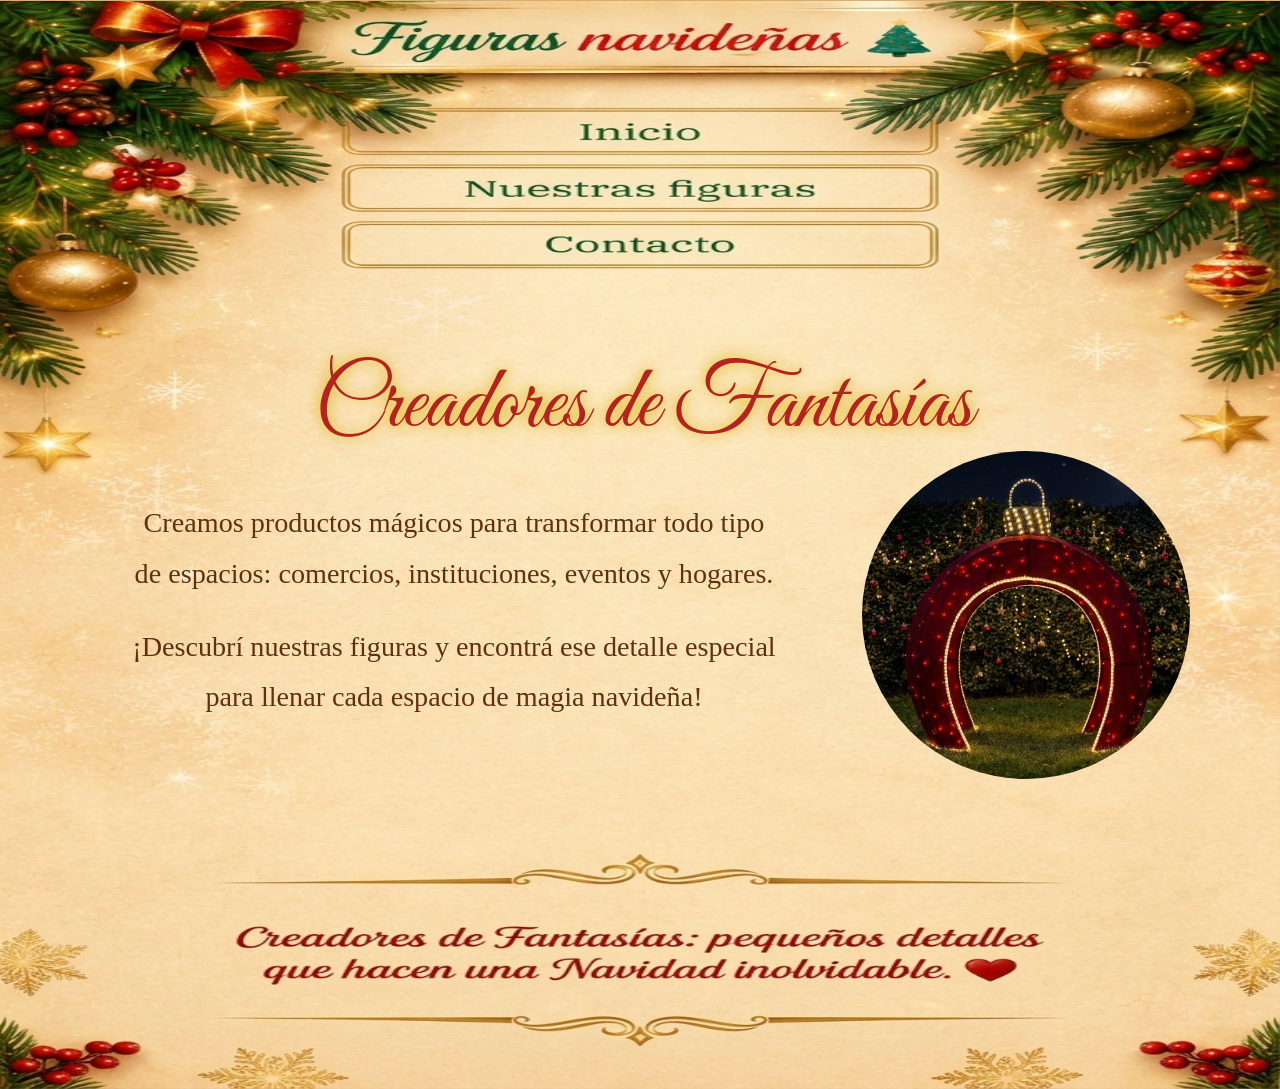
<file: index.html>
<!DOCTYPE html>
<html lang="es">
<head>
    <meta charset="UTF-8">
    <meta name="viewport" content="width=device-width, initial-scale=1.0">
        <title>Creadores de Fantasías — Decoración Navideña Artesanal</title>
    <meta name="description" content="Creadores de Fantasías: Figuras navideñas artesanales para transformar comercios, eventos y hogares con magia. ¡Descubrí nuestras piezas únicas!">
    <meta name="keywords" content="decoración navideña, figuras navideñas, adornos artesanales, navidad argentina, creadores de fantasías">

    <!-- Vista previa para WhatsApp, Facebook e Instagram -->
    <meta property="og:title" content="Creadores de Fantasías — Decoración Navideña Artesanal">
    <meta property="og:description" content="Figuras navideñas artesanales para transformar comercios, eventos y hogares con magia.">
    <meta property="og:image" content="https://rebecagimenez.github.io/creadores-de-fantasias/img/fondo-navidad1.png">
    <meta property="og:url" content="https://rebecagimenez.github.io/creadores-de-fantasias/">

    <link rel="stylesheet" href="estilos.css">
</head>

<body class="pagina-inicio pagina-fondo-navidad">

    <main class="marco-pagina">
        
        <picture class="fondo-responsive">
            <source media="(max-width: 700px)" srcset="img/fondoceluinicio.jpg">
            <img src="img/fondo-navidad1.png" alt="" class="fondo-navidad1">
        </picture>

        <nav class="zona-menu-superior" aria-label="Menú principal">
            <a href="index.html" aria-label="Inicio" title="Inicio"></a>
            <a href="productos.html" aria-label="Nuestras figuras" title="Nuestras figuras"></a>
            <a href="contactos.html" aria-label="Contacto" title="Contacto"></a>
        </nav>

        <section class="presentacion">
            <div class="presentacion-texto">

                <h1>Creadores de Fantasías</h1>

                <p>
                    Creamos productos mágicos para transformar
                    todo tipo de espacios: comercios, instituciones,
                    eventos y hogares.
                </p>

                <p>
                    ¡Descubrí nuestras figuras y encontrá
                    ese detalle especial para llenar cada espacio
                    de magia navideña!
                </p>
            </div>

            <div class="presentacion-imagen">
                <img src="img/portada.jpg"
                     alt="Figuras navideñas de Creadores de Fantasías">
            </div>
        </section>
    </main>

    <script src="nieve.js"></script>

</body>
</html>
</file>
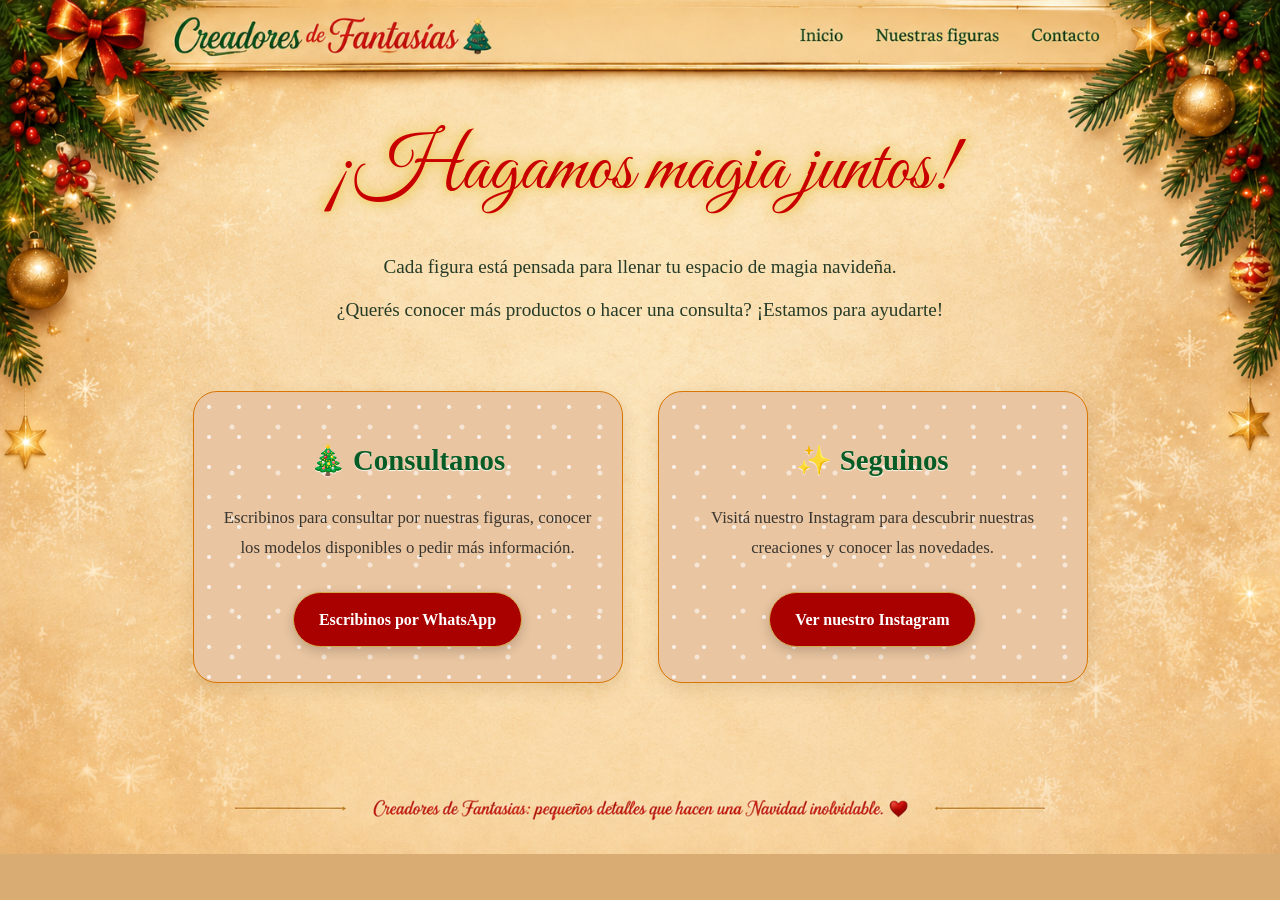
<file: contactos.html>
<!DOCTYPE html>
<html lang="es">
<head>
    <meta charset="UTF-8">
    <meta name="viewport" content="width=device-width, initial-scale=1.0">
    <title>Contacto | Creadores de Fantasías</title>
    <link rel="stylesheet" href="estilos.css">
</head>

<body class="pagina-contacto">

    <header>
        <nav class="menu">
            <a href="index.html" class="logo">
                <span class="logo-verde">Creadores</span>
                <span class="logo-rojo">de Fantasías</span>
                <span class="adorno">🎄</span>
            </a>

            <div class="enlaces">
                <a href="index.html">Inicio</a>
                <a href="productos.html">Nuestras figuras</a>
                <a href="contactos.html">Contacto</a>
            </div>
        </nav>
    </header>

    <main class="marco-sobres contacto">

       <picture class="fondo-responsive">
            <source media="(max-width: 700px)" srcset="img/fondocelu.jpg">
            <img src="img/fondo-navidad.png" alt="" class="fondo-navidad">
        </picture>

        <div class="zona-menu-superior">
            <a href="index.html" aria-label="Inicio"></a>
            <a href="productos.html" aria-label="Nuestras figuras"></a>
            <a href="contactos.html" aria-label="Contacto"></a>
        </div>


        <section class="encabezado-contacto">
            <h1>¡Hagamos magia juntos!</h1>

            <p>
                Cada figura está pensada para llenar tu espacio
                de magia navideña.
            </p>

            <p>
                ¿Querés conocer más productos o hacer una consulta?
                ¡Estamos para ayudarte!
            </p>
        </section>

        <section class="opciones-contacto">

            <article class="tarjeta-contacto">
                <h2>🎄 Consultanos</h2>

                <p>
                    Escribinos para consultar por nuestras figuras,
                    conocer los modelos disponibles o pedir más información.
                </p>

                <a href="https://wa.me/5491134595539"
                   target="_blank"
                   rel="noopener noreferrer"
                   class="boton-contacto">
                    Escribinos por WhatsApp
                </a>
            </article>

            <article class="tarjeta-contacto">
                <h2>✨ Seguinos</h2>

                <p>
                    Visitá nuestro Instagram para descubrir nuestras
                    creaciones y conocer las novedades.
                </p>

                <a href="https://www.instagram.com/creadoresdefantasias_/"
                   target="_blank"
                   rel="noopener noreferrer"
                   class="boton-contacto">
                    Ver nuestro Instagram
                </a>
            </article>

        </section>

        <p class="mensaje-final">
            Creadores de Fantasías: pequeños detalles que hacen
            una Navidad inolvidable.
        </p>

    </main>

    <script src="nieve.js"></script>

</body>
</html>
</file>
<file: estilos.css>
/* =================================
   CREADORES DE FANTASÍAS
   Estilos generales
================================= */

@import url('https://fonts.googleapis.com/css2?family=Great+Vibes&display=swap');

/* Colores de nuestro emprendimiento */
:root {
    --verde: #024902;
    --rojo: #8d0101;
    --dorado: #f8bb1f;
    --blanco: #ffffff;
    --crema: #d8ac73;
    --texto: #060470;
    --celeste: #0fc4ca;
}

/* Configuración general */
* {
    margin: 0;
    padding: 0;
    box-sizing: border-box;
}

body {
    font-family: Georgia, "Times New Roman", serif;
    background-color: var(--crema);
    color: var(--texto);
    line-height: 1.6;
    overflow-y: auto;
}


/* MENÚ SUPERIOR */
header {
    background-color: #ebcaa0;
    border-bottom: 2px solid var(--dorado);
    position: sticky;
    top: 0;
    z-index: 100;
    backdrop-filter: blur(5px);
}

.menu {
    max-width: 1200px;
    margin: auto;
    padding: 18px 5%;
    display: flex;
    justify-content: space-between;
    align-items: center;
    gap: 20px;
}

.logo {
    text-decoration: none;
    font-family: 'Great Vibes', cursive;
    font-size: 2.5rem;
    font-weight: 400;
    letter-spacing: 0;
}

.logo-verde {
    color: var(--verde);
}

.logo-rojo {
    color: var(--rojo);
}

.adorno {
    color: var(--celeste);
    margin-left: 5px;
}

/* ENLACES DEL MENÚ */
.enlaces {
    display: flex;
    align-items: center;
    gap: 25px;
}

.enlaces a {
    color: var(--verde);
    text-decoration: none;
    font-size: 1rem;
    transition: color 0.3s ease;
}

.enlaces a:hover {
    color: var(--rojo);
}

.enlaces a:hover {
    text-decoration: underline;
    text-decoration-color: var(--dorado);
    text-underline-offset: 6px;
}

/* PRESENTACIÓN */
.presentacion {
    max-width: 1200px;
    min-height: 75vh;
    margin: auto;
    padding: 70px 5%;
    display: flex;
    flex-direction: row;
    align-items: center;
    justify-content: space-between;
    gap: 60px;
}

.presentacion-texto {
    flex: 1;
}


.presentacion h1 {
    color: var(--rojo);
   font-size: clamp(5.5rem, 10vw, 8.5rem);
    line-height: 1.2;
    margin-bottom: 25px;

    text-shadow:
        0 0 5px #f37272,
        0 0 12px #e22727,
        0 0 25px #9e0505;

    animation: brilloTitulo 3s ease-in-out infinite;
    font-family: 'Great Vibes', cursive;
    font-weight: 400;
    letter-spacing: 0;

    transform: translateY(35px);
    margin-top: 20px;
    position: relative;
    left: 40px;
}

@keyframes brilloTitulo {
    0%, 100% {
        transform: scale(1);
        text-shadow:
            0 0 5px #ece030,
            0 0 12px #d3c507;
    }
    50% {
        transform: scale(1.04);
        text-shadow:
            0 0 8px #19bd26,
            0 0 20px #1b9403,
            0 0 35px #085302;
    }
}

.presentacion-texto > p:not(.subtitulo) {
    font-size: 1.4rem;
    line-height: 1.8;
    margin-bottom: 30px;
    transform: translateY(60px);
}

/* BOTÓN */
.boton {
    display: inline-block;
    background-color: #fac534;
    color: #350435;
    padding: 14px 26px;
    border: 1px solid #8f6502;
    border-radius: 5px;
    text-decoration: none;
    font-weight: bold;
    box-shadow: 0 0 12px #f0c65280;
    transition: transform 0.3s ease, box-shadow 0.3s ease;
}

.boton:hover {
    background-color: #f3d77e;
    transform: translateY(-3px);
    box-shadow: 0 0 20px #e5bd50;
}

/* FOTO DE PORTADA */
.presentacion-imagen {
    flex: 1;
    min-width: 0;
}

.presentacion-imagen img {
    width: 100%;
    aspect-ratio: 1 / 1;
    object-fit: cover;
    border-radius: 50%;
    transition: transform 2.0s ease-in-out;
}

.presentacion-imagen img:hover {
    transform: scale(1.04);
}

/* PIE DE PÁGINA */
footer {
    text-align: center;
    padding: 25px 15px;
    border-top: 1px solid var(--dorado);
    background-color: var(--crema);
}


/* ❄️ Nevada natural */
.capa-nieve {
    position: fixed;
    inset: 0;
    width: 100%;
    height: 100%;
    overflow: hidden;
    pointer-events: none;
    z-index: 10;
}

.copo-nieve {
    position: absolute;
    top: -10vh;
    color: #fff;
    line-height: 1;
    user-select: none;
    will-change: transform;
    animation: caerCopo linear infinite;
}

@keyframes caerCopo {
    from {
        transform: translate3d(0, -10vh, 0) rotate(0deg);
    }
    to {
        transform: translate3d(var(--deriva), 115vh, 0) rotate(360deg);
    }
}


/* =================================
   CATÁLOGO DE PRODUCTOS
================================= */

.catalogo {
    width: min(1100px, 92%);
    margin: 0 auto;
    padding: 40px 0 70px;
}



.encabezado-catalogo {
    text-align: center;
    margin-bottom: 55px;
    padding: 25px 10px;
    background: transparent;
    border: none;
    border-radius: 0;
    box-shadow: none;
    animation: none;
}


@keyframes fondoNavideno {
    0% {
        background-position: 0% 50%;
    }
    50% {
        background-position: 100% 50%;
    }
    100% {
        background-position: 0% 50%;
    }
}




.encabezado-catalogo h1 {
    color: var(--rojo);
    font-size: clamp(3rem, 6vw, 5rem);
    line-height: 1.2;
    margin-bottom: 25px;

    text-shadow:
        0 0 5px #ece030,
        0 0 12px #d3c507;

    animation: brilloCatalogo 3s ease-in-out infinite;
    font-family: 'Great Vibes', cursive;
    font-weight: 400;
}

@keyframes brilloCatalogo {
    0%, 100% {
        text-shadow:
            0 0 5px #ece030,
            0 0 12px #d3c507;
    }

    50% {
        text-shadow:
            0 0 8px #19bd26,
            0 0 20px #1b9403,
            0 0 35px #085302;
    }
}
.encabezado-catalogo p {
    max-width: 800px;
    margin: 0 auto;
    font-size: 1.4rem;
    line-height: 1.8;
    color: var(--texto);
}


/* Lista de figuras */

.lista-productos {
    display: flex;
    flex-direction: column;
    gap: 55px;
}

.producto-imagen {
    flex: 1;
    min-width: 0;
    overflow: hidden;
    border-radius: 25px;
    background: transparent;
}

.producto {
    display: flex;
    align-items: center;
    gap: 45px;
    padding: 30px;
    border: 1px solid #d87504;
    border-radius: 24px;

    background-color: #e9c5a1;
    background-image:
        radial-gradient(circle, rgba(255,255,255,0.85) 1.5px, transparent 2.5px),
        radial-gradient(circle, rgba(255,255,255,0.65) 2px, transparent 3px),
        radial-gradient(circle, rgba(255,255,255,0.8) 1px, transparent 2px);

    background-size: 43px 43px, 67px 67px, 31px 31px;
    background-position: 0 0, 20px 15px, 10px 25px;

    box-shadow: 0 5px 18px rgba(75, 48, 12, 0.10);
    position: relative;
    overflow: hidden;
}

.producto:nth-child(even) {
    flex-direction: row-reverse;
}


.producto-imagen {
    flex: 1;
    min-width: 0;
    overflow: hidden;
    border-radius: 25px;
    background: transparent;
}

.producto-imagen img {
    display: block;
    width: 100%;
    height: 350px;
    object-fit: contain;
    object-position: center;
    border-radius: 25px;
    box-shadow: 0 0 12px rgba(184, 134, 11, 0.20);
    transition: transform 0.5s ease, box-shadow 0.5s ease;
}

.producto-imagen img:hover {
    transform: scale(1.03);
    box-shadow: 0 0 20px rgba(184, 134, 11, 0.45);
}




/* Texto de cada producto */

.producto-info {
    flex: 1;
    min-width: 0;
}

.producto-info h2 {
    font-family: Georgia, serif;
    color: #024902;
    font-size: clamp(1.5rem, 3vw, 2.2rem);
    margin-bottom: 18px;
}

.producto-info p {
    color: #39352f;
    font-size: 1.05rem;
    line-height: 1.9;
}

/* Adaptación para celulares */

@media (max-width: 650px) {
    .producto,
    .producto:nth-child(even) {
        flex-direction: column;
        gap: 22px;
        padding: 16px;
    }

    .producto-imagen,
    .producto-info {
        width: 100%;
        flex: auto;
    }

    .lista-productos {
        gap: 30px;
    }
}


/* Fotos del catálogo: bordes redondeados y brillo rojo */
.lista-productos .producto .producto-imagen {
    border-radius: 25px;
    overflow: hidden;
    background: transparent;
    clip-path: inset(0 round 25px);
}

.lista-productos .producto .producto-imagen img {
    display: block;
    width: 100%;
    border-radius: 25px !important;
    box-shadow: 0 0 15px 3px rgba(204, 1, 1, 0.45);
    transition: transform 0.5s ease, box-shadow 0.5s ease;
}

.lista-productos .producto .producto-imagen img:hover {
    transform: scale(1.03);
    box-shadow: 0 0 28px 8px rgba(204, 1, 1, 0.75);
}


/* Se desactiva el adorno superior antiguo */
body.pagina-fondo-navidad::before {
    content: none;
}

/* Contenedor principal de la página de productos con las carpetas */
.pagina-productos {
    background-color: transparent !important;
}

.catalogo {
    max-width: 1100px;
    margin: 0 auto;
    padding: 40px 20px 70px;
}

.encabezado-catalogo {
    text-align: center;
    margin-bottom: 45px;
}

.encabezado-catalogo h1 {
    font-family: 'Great Vibes', cursive;
    font-size: clamp(3rem, 6vw, 5rem);
    color: #8d0101;
    margin-bottom: 15px;
    text-shadow: 0 0 8px rgba(248, 187, 31, 0.6);
}

.encabezado-catalogo p {
    font-size: 1.2rem;
    color: #39352f;
}

/* El pie también deja ver la textura */
footer {
    background-color: transparent;
}


/* El contenido queda por encima de los destellos */
header,
main,
footer {
    position: relative;
    z-index: 2;
}


/* BOTONES TRANSPARENTES DEL MENÚ */
.pagina-productos-sobres .zona-menu-superior {
    position: absolute;
    top: 2%;
    left: 0;
    width: 100%;
    height: 7%;
    z-index: 20;
    pointer-events: none;
}

.pagina-productos-sobres .zona-menu-superior a {
    position: absolute;
    top: 0;
    height: 100%;
    display: block;
    pointer-events: auto;
}


/* Cuatro áreas clicables sobre las carpetas */
.pagina-productos-exacta .grilla-carpetas-invisibles {
    position: absolute;
    top: 27%;
    left: 7%;
    width: 86%;
    height: 65%;
    display: grid;
    grid-template-columns: repeat(2, minmax(0, 1fr));
    grid-template-rows: repeat(2, minmax(0, 1fr));
    gap: 5%;
    z-index: 5;
}

.pagina-productos-exacta .grilla-carpetas-invisibles a {
    display: block;
    min-width: 0;
    min-height: 0;
    border-radius: 14px;
    cursor: pointer;
    transition: background-color 0.2s ease,
                box-shadow 0.2s ease;
}

/* Ayuda a ver dónde está el área clicable */
.pagina-productos-exacta .grilla-carpetas-invisibles a:hover {
    background-color: rgba(255, 255, 255, 0.12);
    box-shadow: inset 0 0 0 2px rgba(248, 187, 31, 0.8);
}

/* Adaptación a pantallas chicas */
@media (max-width: 600px) {
    body.pagina-productos-exacta {
        padding: 8px;
    }

    .pagina-productos-exacta .marco-pagina {
        max-width: 100%;
    }
}


/* =====================================
   INICIO - CREADORES DE FANTASÍAS
===================================== */

body.pagina-fondo-navidad {
    margin: 0;
    padding: 0;
    min-height: 100vh;
    overflow-x: hidden;
}

.pagina-fondo-navidad .marco-pagina {
    position: relative;
    isolation: isolate;
    width: 100%;
    min-height: 100vh;
    margin: 0;
    padding: 0;
}

.pagina-fondo-navidad .fondo-navidad1 {
    position: absolute;
    top: 0;
    left: 0;
    z-index: -1;
    display: block;
    width: 100%;
    height: calc(120% + 100px);
    object-fit: fill;
    object-position: left top;
    pointer-events: none;
}

/* Menú transparente sobre la imagen */
.pagina-fondo-navidad .zona-menu-superior {
    position: absolute;
    top: 2%;
    left: 0;
    width: 100%;
    height: 7%;
    z-index: 10;
}

.pagina-fondo-navidad .zona-menu-superior a {
    position: absolute;
    top: 0;
    height: 100%;
    display: block;
}

.pagina-fondo-navidad .zona-menu-superior a:nth-child(1) {
    left: 60%;
    width: 8%;
}

.pagina-fondo-navidad .zona-menu-superior a:nth-child(2) {
    left: 69%;
    width: 9%;
}

.pagina-fondo-navidad .zona-menu-superior a:nth-child(3) {
    left: 79%;
    width: 10%;
}

/* Texto y foto de portada */
.pagina-fondo-navidad .presentacion {
    position: relative;
    z-index: 1;
    display: flex;
    flex-direction: row;
    align-items: center;
    justify-content: space-between;
    gap: 4%;
    width: 90%;
    max-width: 1400px;
    min-height: 100vh;
    margin: 0 auto;
    padding: 100px 2% 50px;
}

.pagina-fondo-navidad .presentacion-texto {
    flex: 1 1 50%;
    min-width: 0;
    color: #633516;
    text-align: center;
}

.pagina-fondo-navidad .presentacion-texto h1 {
    color: #b42320;
    font-family: 'Great Vibes', cursive;
    font-size: clamp(3rem, 5vw, 5.5rem);
    font-weight: 400;
    line-height: 1.15;
    margin: 0 0 25px;
    text-shadow: 0 0 5px #f5d76e, 0 0 15px #d4a900;
}

.pagina-fondo-navidad .presentacion-texto .subtitulo {
    color: #27613a;
    font-size: clamp(16px, 1.8vw, 25px);
}

.pagina-fondo-navidad .presentacion-texto p {
    font-size: clamp(1.1rem, 1.7vw, 1.5rem);
    line-height: 1.8;
    text-align: center;
    margin: 0 auto 22px;
    max-width: 650px;
}

.pagina-fondo-navidad .presentacion-imagen {
    flex: 1 1 45%;
    min-width: 0;
}

.pagina-fondo-navidad .presentacion-imagen img {
    display: block;
    width: 100%;
    max-width: 380px;
    max-height: 420px;
    height: auto;
    margin: 0 auto;
    border-radius: 60%;
    object-fit: contain;
}

/* Título Nuestras figuras */
.pagina-productos-sobres .titulo-nuestras-figuras {
    position: absolute;
    z-index: 2;
    left: 0;
    width: 100%;
    margin: 0;
    text-align: center;

    font-family: 'Great Vibes', cursive;
    font-size: clamp(3rem, 6vw, 5rem);
    font-weight: 400;
    top: 110px;
    line-height: 1.2;
    color: #bd3035;
    text-shadow:
        0 0 5px #ece030,
        0 0 12px #d3c507;

    animation: brilloCatalogo 3s ease-in-out infinite;
}

/* Brillo navideño */
@keyframes brilloCatalogo {
    0%, 100% {
        transform: scale(1);
        text-shadow:
            0 0 5px #ece030,
            0 0 12px #d3c507;
    }

    50% {
        transform: scale(1.04);
        text-shadow:
            0 0 8px #19bd26,
            0 0 20px #1b9403,
            0 0 35px #085302;
    }
}


@media (max-width: 600px) {
    .contenedor-sobres {
        width: 84%;
        padding-top: 195px;
        gap: 22px 16px;
    }

    .titulo-nuestras-figuras {
        top: 125px;
        font-size: 27px;
    }
}

/* Tarjetas de categorías de productos */
.tarjetas-productos {
    position: absolute;
    top: 37%;
    left: 18%;
    width: 74%;
    display: grid;
    grid-template-columns: repeat(2, minmax(0, 1fr));
    gap: 28px;
    z-index: 5;
}

.tarjetas-productos .tarjeta-contacto {
    text-align: center;
    padding: 30px 24px;
}

.tarjetas-productos .tarjeta-contacto h2 {
    font-size: clamp(1.5rem, 2.5vw, 2.4rem);
}

.tarjetas-productos .tarjeta-contacto p {
    font-size: clamp(1rem, 1.5vw, 1.3rem);
}

@media (max-width: 650px) {
    .tarjetas-productos {
        top: 28%;
        left: 5%;
        width: 90%;
        grid-template-columns: 1fr;
        gap: 18px;
    }
}


/* =====================================
   AJUSTES FINALES DE LA PÁGINA DE INICIO
===================================== */

body.pagina-fondo-navidad {
    margin: 0;
    padding: 0;
    min-height: 100vh;
    overflow-x: hidden;
}

.pagina-fondo-navidad .marco-pagina {
    position: relative;
    isolation: isolate;
    width: 100%;
    min-height: 100vh;
    margin: 0;
    padding: 0;
}

.pagina-fondo-navidad .fondo-navidad1 {
    position: absolute;
    top: 1px;
    left: 0;
    z-index: -1;
    display: block;
    width: 100%;
    height: calc(110% + 98px);
    object-fit: fill;
    object-position: left top;
    pointer-events: none;
}

/* Menú invisible sobre el fondo */
.pagina-fondo-navidad .zona-menu-superior {
    position: absolute;
    top: 0;
    left: 0;
    width: 100%;
    height: 100px;
    z-index: 20;
    pointer-events: none;
}

.pagina-fondo-navidad .zona-menu-superior a {
    position: absolute;
    top: 0;
    height: 100%;
    display: block;
    pointer-events: auto;
    cursor: pointer;
}

/* Presentación */
.pagina-fondo-navidad .presentacion {
    position: relative;
    z-index: 1;
    display: flex;
    flex-direction: row;
    align-items: center;
    justify-content: space-between;
    gap: 4%;
    width: 90%;
    max-width: 1400px;
    min-height: 100vh;
    margin: 0 auto;
    padding: 90px 2% 50px;
}

.pagina-fondo-navidad .presentacion-texto {
    flex: 1 1 100%;
    min-width: 0;
    color: #5f3011;
    text-align: center;
    padding-top: 50px;
}

.pagina-fondo-navidad .presentacion-texto h1 {
    color: #b42320;
    font-family: 'Great Vibes', cursive;
    font-size: clamp(4rem, 7vw, 6.5rem);
    font-weight: 400;
    line-height: 1.15;
    margin: 0 auto 30px;
    text-align: center;
    text-shadow: 0 0 5px #f5d76e, 0 0 15px #d4a900;
    position: relative;
    left: 190px;
    top: 15px;
}

.pagina-fondo-navidad .presentacion-texto p {
    font-size: clamp(1.5rem, 2.2vw, 2rem);
    line-height: 1.8;
    text-align: center;
    margin: 0 auto 22px;
    max-width: 650px;
}

.pagina-fondo-navidad .presentacion-imagen {
    flex: 1 1 45%;
    min-width: 0;
    padding-top: 70px;
}

.pagina-fondo-navidad .presentacion-imagen img {
    display: block;
    width: 100%;
    max-width: 480px;
    aspect-ratio: 1 / 1;
    height: auto;
    margin: 0 auto;
    border-radius: 50%;
    object-fit: cover;
    position: relative;
    top: 110px;
}

.pagina-productos-sobres .tarjetas-productos {
    transform: translateY(55px);
    
}


.pagina-productos-sobres .zona-menu-superior a:nth-child(1) {
    left: 62%;
    width: 4%;
}

.pagina-productos-sobres .zona-menu-superior a:nth-child(2) {
    left: 68.4%;
    width: 9.5%;
}

.pagina-productos-sobres .zona-menu-superior a:nth-child(3) {
    left: 80.5%;
    width: 5.5%;
}

.pagina-productos-sobres .fondo-navidad {
    position: relative;
    top: 0px;
    width: 100%;
    height: 96%;
    object-fit: fill;
}

/* =====================================
   CATÁLOGO DE FIGURAS
===================================== */

.pagina-productos-sobres .catalogo-figuras {
    position: absolute;
    top: 30%;
    left: 8%;
    width: 84%;
    display: grid;
    grid-template-columns: repeat(3, minmax(0, 1fr));
    gap: 24px;
    padding-bottom: 40px;
    z-index: 5;
}

.pagina-productos-sobres .catalogo-figuras .figura {
    padding: 14px;
    text-align: center;
    background: rgba(233, 197, 161, 0.95);
    border: 1px solid #d87504;
    border-radius: 20px;
    box-shadow: 0 5px 18px rgba(75, 48, 12, 0.15);
}

.pagina-productos-sobres .catalogo-figuras .figura img {
    display: block;
    width: 85%;
    height: 145px;
    margin: 0 auto;
    object-fit: contain;
    border-radius: 14px;
    cursor: zoom-in;
    transition: transform 0.25s ease;
}

.pagina-productos-sobres .catalogo-figuras .figura img:hover {
    transform: scale(1.04);
}

.pagina-productos-sobres .catalogo-figuras .figura h2 {
    margin: 12px 0 4px;
    color: #024902;
    font-size: 1.2rem;
}

/* =====================================
   VISOR DE FOTOS AMPLIADAS
===================================== */

.visor-foto {
    position: fixed;
    inset: 0;
    z-index: 9999;
    display: none;
    align-items: center;
    justify-content: center;
    padding: 25px;
    background: rgba(0, 0, 0, 0.88);
    cursor: zoom-out;
}

.visor-foto.activo {
    display: flex;
}

.visor-foto img {
    display: block;
    max-width: 92vw;
    max-height: 88vh;
    width: auto;
    height: auto;
    object-fit: contain;
    border-radius: 12px;
    box-shadow: 0 0 25px rgba(255, 255, 255, 0.2);
}

.visor-foto .cerrar-visor {
    position: absolute;
    top: 15px;
    right: 22px;
    color: white;
    background: transparent;
    border: none;
    font-size: 38px;
    cursor: pointer;
}

/* =================================
   FICHA AMPLIADA DEL PRODUCTO
================================= */

.visor-foto {
    display: none;
    position: fixed;
    inset: 0;
    z-index: 1000;
    background: rgba(15, 25, 15, 0.82);
    padding: 20px;
    align-items: center;
    justify-content: center;
}

.visor-foto.activo {
    display: flex;
}

.ficha-producto {
    position: relative;
    display: flex;
    flex-direction: row;
    align-items: center;
    gap: 30px;
    width: min(900px, 95%);
    max-height: 90vh;
    overflow-y: auto;
    padding: 30px;
    background: #fff9ef;
    border: 2px solid #d6a94e;
    border-radius: 20px;
    box-shadow: 0 10px 35px rgba(0, 0, 0, 0.35);
}

.ficha-producto .ficha-imagen {
    width: 55%;
    height: 280px;
    max-height: 45vh;
    object-fit: contain;
    flex-shrink: 0;
}

.ficha-info {
    flex: 1;
    color: #263b27;
    text-align: left;
}

.ficha-info h2 {
    color: #024902;
    font-size: 1.8rem;
    margin: 0 0 10px;
    margin-bottom: 8px;
}

.ficha-info p {
    color: #3d4938;
    font-size: 0.9rem;
    line-height: 1.4;
    margin: 7px 0;
}

.ficha-info strong {
    color: #8a5b19;
}

.ficha-codigo {
    color: #8a5b19 !important;
    font-weight: bold;
}

.cantidad-producto {
    margin: 20px 0;
    color: #263b27;
}

.cantidad-producto input {
    width: 65px;
    padding: 8px;
    margin-left: 8px;
    border: 1px solid #c9a45c;
    border-radius: 8px;
}

.ficha-info button {
    display: block;
    width: 100%;
    padding: 12px;
    margin-top: 12px;
    border: none;
    border-radius: 10px;
    color: white;
    font-weight: bold;
    cursor: pointer;
}

.consultar-precio {
    background: #16834a;
}

.agregar-carrito {
    background: #9b2525;
}

.cerrar-visor {
    position: absolute;
    top: 10px;
    right: 15px;
    border: none;
    background: transparent;
    color: #7c2929;
    font-size: 32px;
    cursor: pointer;
}

/* CELULAR */
@media (max-width: 650px) {
    .ficha-producto {
        flex-direction: column;
        gap: 15px;
        padding: 25px 20px;
    }

    .ficha-imagen {
        width: 100%;
        max-height: 280px;
    }

    .ficha-info {
        width: 100%;
    }

    .ficha-info h2 {
        font-size: 1.6rem;
    }
}

@media (max-width: 650px) {
    .ficha-producto .ficha-imagen {
        width: 90%;
        height: 250px;
        max-height: 40vh;
        margin: 0 auto;
    }
}

/* =================================
   CARRITO GENERAL
================================= */

.boton-carrito {
    position: fixed;
    right: 25px;
    bottom: 25px;
    z-index: 900;
    padding: 14px 24px;
    background: #c20303;
    color: #fff3dc;
    border: 2px solid #d6a94e;
    border-radius: 30px;
    font-size: 1rem;
    font-weight: bold;
    box-shadow: 0 4px 15px rgba(0, 0, 0, 0.3);
    cursor: pointer;
}

.boton-carrito:hover {
    background: #024902;
    transform: scale(1.04);
}

.panel-carrito {
    display: none;
    position: fixed;
    inset: 0;
    z-index: 1100;
    background: rgba(0, 0, 0, 0.75);
    align-items: center;
    justify-content: center;
    padding: 15px;
}

.panel-carrito.activo {
    display: flex;
}

.contenido-carrito {
    position: relative;
    width: min(500px, 95%);
    max-height: 85vh;
    overflow-y: auto;
    padding: 30px;
    background: #fff9ef;
    border: 2px solid #d6a94e;
    border-radius: 20px;
    box-shadow: 0 10px 30px rgba(0, 0, 0, 0.4);
    color: #024902;
}

.contenido-carrito h2 {
    color: #024902;
    text-align: center;
    margin-bottom: 20px;
}

.cerrar-carrito {
    position: absolute;
    top: 8px;
    right: 15px;
    border: none;
    background: none;
    color: #c20303;
    font-size: 30px;
    cursor: pointer;
}

.item-carrito {
    display: flex;
    justify-content: space-between;
    align-items: center;
    gap: 10px;
    padding: 12px 0;
    border-bottom: 1px solid #d6a94e;
}

.item-carrito p {
    color: #263b27;
}

.item-carrito button {
    padding: 7px 12px;
    background: #d6a94e;
    color: #063509;
    border: 1px solid #b58a32;
    border-radius: 7px;
    font-weight: bold;
    cursor: pointer;
    transition: background 0.3s ease;
}

.item-carrito button:hover {
    background: #c20303;
    color: white;
}
.vaciar-carrito,
.enviar-pedido {
    display: block;
    width: 100%;
    padding: 13px;
    margin-top: 14px;
    border: none;
    border-radius: 10px;
    color: white;
    font-weight: bold;
    cursor: pointer;
}

.vaciar-carrito {
    background: #c20303;
}

.enviar-pedido {
    background: #024902;
    transition: background 0.3s ease;
}

@media (max-width: 600px) {
    .boton-carrito {
        right: 12px;
        bottom: 12px;
        padding: 12px 18px;
    }

    .contenido-carrito {
        padding: 25px 18px;
    }
}
/* Carrito centrado en Nuestras figuras */
.pagina-categorias .boton-carrito {
    position: relative;
    z-index: 20;
    display: block;
    width: fit-content;
    margin: -250px auto 35px;
    left: 55px;
    right: auto;
    bottom: auto;
    transform: none;
    background: #c20303;
    color: #fff9ef;
    border: 2px solid #d6a94e;
    border-radius: 30px;
    padding: 18px 38px;
    font-size: 1.2rem;
    font-weight: bold;
    cursor: pointer;
    box-shadow: 0 4px 12px rgba(0, 0, 0, 0.25);
    transition: background 0.3s ease, transform 0.3s ease;
}

.pagina-categorias .boton-carrito:hover {
    background: #024902;
    color: white;
    transform: scale(1.05);
}

/* Recuperar el catálogo de figuras chicas */
body.figuras-chicas .catalogo-figuras {
    display: grid !important;
    grid-template-columns: repeat(3, minmax(0, 1fr));
    gap: 24px;
}

body.figuras-chicas .catalogo-figuras .figura img {
    display: block;
    width: 85%;
    height: 145px;
    margin: 0 auto;
    object-fit: contain;
}

.ficha-producto {
    align-items: flex-start;
    max-height: 85vh;
    overflow-y: auto;
}

.ficha-info {
    flex: 1;
    min-width: 0;
}

/* Imágenes más grandes en las fichas de figuras chicas */
.figuras-chicas .ficha-producto .ficha-imagen {
    width: 60%;
    height: 350px;
    max-height: 55vh;
    object-fit: contain;
    flex-shrink: 0;
}

@media (max-width: 650px) {
    .figuras-chicas .ficha-producto .ficha-imagen {
        width: 100%;
        height: 300px;
        max-height: 45vh;
    }
}


/* =================================
   CONTACTO - CREADORES DE FANTASÍAS
   Nuevo diseño estilo catálogo
================================= */

/* Contenedor principal */

.pagina-contacto .contacto {
    max-width: 1100px;
    margin: 0 auto;
    padding: 35px 25px 50px;
}

/* Título y frases */

.pagina-contacto .encabezado-contacto {
    text-align: center;
    margin-bottom: 35px;
    padding: 20px;
    background: rgba(255, 249, 239, 0.82);
    border: 1px solid #d6a94e;
    border-radius: 20px;
    box-shadow: 0 5px 18px rgba(0, 0, 0, 0.15);
}

.pagina-contacto .encabezado-contacto h1 {
    font-family: 'Great Vibes', cursive;
    font-size: clamp(3rem, 6vw, 5rem);
    font-weight: 400;
    color: #c90000;
    margin: 0 0 18px;
    text-shadow: 0 0 5px #f5d76e, 0 0 15px #d4a900;
}

.pagina-contacto .encabezado-contacto p {
    color: #263b27;
    font-size: 1.2rem;
    line-height: 1.7;
    margin: 10px auto;
}

/* Fichas de contacto */

.pagina-contacto .opciones-contacto {
    display: flex;
    justify-content: center;
    align-items: stretch;
    flex-wrap: wrap;
    gap: 35px;
    margin: 35px auto;
}

.pagina-contacto .tarjeta-contacto {
    position: relative;
    flex: 1 1 300px;
    max-width: 430px;
    padding: 35px 28px;
    text-align: center;
    background: linear-gradient(145deg, #fffaf1, #ead0ad);
    border: 2px solid #c99b45;
    border-radius: 22px;
    box-shadow: 0 8px 22px rgba(35, 27, 12, 0.22);
}

.pagina-contacto .tarjeta-contacto h2 {
    color: #075b24;
    font-family: Georgia, serif;
    font-size: 1.8rem;
    margin: 0 0 20px;
    text-shadow: 0 1px 1px rgba(255,255,255,0.8);
}

.pagina-contacto .tarjeta-contacto p {
    color: #39352f;
    font-size: 1.05rem;
    line-height: 1.8;
    margin-bottom: 28px;
}

/* Botones */

.pagina-contacto .boton-contacto {
    display: inline-block;
    padding: 14px 25px;
    background: #075b24;
    color: white;
    text-decoration: none;
    font-weight: bold;
    border: 1px solid #d6a94e;
    border-radius: 30px;
    box-shadow: 0 4px 12px rgba(0, 0, 0, 0.18);
    transition: transform 0.3s ease, background-color 0.3s ease,
                box-shadow 0.3s ease;
}

.pagina-contacto .boton-contacto:hover {
    background: #a90000;
    transform: translateY(-3px);
    box-shadow: 0 0 15px rgba(204, 1, 1, 0.35);
}

/* Frase final */

.pagina-contacto .mensaje-final {
    display: table;
    margin: 40px auto 10px;
    padding: 15px 25px;
    text-align: center;
    color: #a90000;
    background: rgba(255, 249, 239, 0.88);
    border: 1px solid #d6a94e;
    border-radius: 18px;
    font-family: Georgia, serif;
    font-size: 1.35rem;
    line-height: 1.7;
}

/* Adaptación para celulares */

@media (max-width: 650px) {
   
    .pagina-contacto .contacto {
        padding: 25px 15px 35px;
    }

    .pagina-contacto .encabezado-contacto {
        padding: 18px 14px;
        margin-bottom: 25px;
    }

    .pagina-contacto .encabezado-contacto p {
        font-size: 1.05rem;
    }

    .pagina-contacto .opciones-contacto {
        gap: 22px;
    }

    .pagina-contacto .tarjeta-contacto {
        flex-basis: 100%;
        padding: 28px 20px;
    }

    .pagina-contacto .mensaje-final {
        font-size: 1.1rem;
        padding: 12px 18px;
    }
}

/* Limpieza de restos del diseño anterior en Contacto */

body.pagina-contacto::before {
    content: none;
    display: none;
}

.pagina-contacto .encabezado-contacto {
    background: transparent;
    border: none;
    border-radius: 0;
    box-shadow: none;
}

/* Contacto: quitar elementos duplicados */
.pagina-contacto .mensaje-final {
    display: none;
}

/* Eliminar adornos antiguos de la página */
body.pagina-contacto::before,
body.pagina-contacto::after {
    content: none !important;
    display: none !important;
}

/* Contacto: ocultar solamente el logo duplicado */
body.pagina-contacto .menu .logo {
    display: none;
}

/* Fondo de Contacto: ocupar toda la pantalla */
body.pagina-contacto {
    background-image: none !important;
}

.pagina-contacto .contacto {
    position: relative;
    max-width: none;
    width: 100%;
}

.pagina-contacto .contacto {
    position: relative;
    width: 100%;
    max-width: none;
    margin: 0;
    padding: 0;
}

.pagina-contacto .fondo-navidad {
    position: absolute;
    top: 0px;
    left: 0;
    width: 100%;
    height: 125%;
    object-fit: fill;
    z-index: -1;
    pointer-events: none;
}


/* Contenedor de Nuestras figuras */
body.pagina-productos-sobres .marco-sobres {
    position: relative;
}

/* Tarjetas de Nuestras figuras */
body.pagina-productos-sobres .tarjetas-productos {
    display: grid !important;
    grid-template-columns: repeat(2, minmax(0, 1fr));
    position: absolute;
    top: 37%;
    left: 18%;
    width: 74%;
    gap: 28px;
    z-index: 50;
}

body.pagina-productos-sobres .tarjetas-productos .tarjeta-contacto {
    display: block !important;
    visibility: visible !important;
    opacity: 1 !important;
    padding: 30px 24px;
    text-align: center;

    background-color: #e9c5a1;
    background-image:
        radial-gradient(circle, rgba(255,255,255,0.75) 1.5px, transparent 2.5px),
        radial-gradient(circle, rgba(255,255,255,0.55) 2px, transparent 3px);
    background-size: 30px 30px, 46px 46px;
    background-position: 0 0, 15px 12px;

    border: 1px solid #d87504;
    border-radius: 24px;
    box-shadow: 0 5px 18px rgba(75, 48, 12, 0.12);
}

body.pagina-productos-sobres .tarjetas-productos h2 {
    color: #da0606;
}

body.pagina-productos-sobres .tarjetas-productos p {
    color: #39352f;
}

/* Botones de las tarjetas de productos */
body.pagina-productos-sobres .tarjetas-productos .boton-contacto {
    display: inline-block;
    padding: 14px 24px;
    background-color: #075b24;
    color: #ffffff;
    text-decoration: none;
    font-weight: bold;
    border: 1px solid #d8ac73;
    border-radius: 30px;
    box-shadow: 0 4px 12px rgba(0, 0, 0, 0.15);
    transition: transform 0.3s ease,
                background-color 0.3s ease,
                box-shadow 0.3s ease;
}

body.pagina-productos-sobres .tarjetas-productos .boton-contacto:hover {
    background-color: #a90000;
    color: #ffffff;
    transform: translateY(-3px);
    box-shadow: 0 0 15px rgba(204, 1, 1, 0.4);
}

/* Títulos de las páginas de figuras */
body.figuras-grandes .titulo-nuestras-figuras,
body.figuras-chicas .titulo-nuestras-figuras {
    top: 110px !important;
    z-index: 60;
}

/* Título de la página principal de categorías */
body.pagina-categorias .titulo-nuestras-figuras {
    top: 150px !important;
    z-index: 60;
}

/* CONTACTO: menú sin zócalo */
body.pagina-contacto header {
    position: absolute;
    top: 0;
    left: 0;
    width: 100%;
    background: transparent;
    border: none;
    box-shadow: none;
    backdrop-filter: none;
}

/* CONTACTO: bajar título y tarjetas */
body.pagina-contacto .contacto {
    padding-top: 90px;
}

/* CONTACTO: botones transparentes sobre el menú de la imagen */
body.pagina-contacto .zona-menu-superior {
    position: absolute;
    top: 0;
    left: 0;
    width: 100%;
    height: 100px;
    z-index: 30;
    pointer-events: none;
}

body.pagina-contacto .zona-menu-superior a {
    position: absolute;
    top: 0;
    height: 100%;
    display: block;
    pointer-events: auto;
    cursor: pointer;
}

body.pagina-contacto .zona-menu-superior a:nth-child(1) {
    left: 62%;
    width: 4%;
}

body.pagina-contacto .zona-menu-superior a:nth-child(2) {
    left: 68.4%;
    width: 9.5%;
}

body.pagina-contacto .zona-menu-superior a:nth-child(3) {
    left: 80.5%;
    width: 5.5%;
}

/* Ocultar el menú de texto: queda visible el de la imagen */
body.pagina-contacto .menu .enlaces {
    display: none;
}

/* CONTACTO: tarjetas con textura de nieve */
body.pagina-contacto .opciones-contacto .tarjeta-contacto {
    background-color: #e9c5a1;
    background-image:
        radial-gradient(circle, rgba(255,255,255,0.75) 1.5px, transparent 2.5px),
        radial-gradient(circle, rgba(255,255,255,0.55) 2px, transparent 3px);
    background-size: 30px 30px, 46px 46px;
    background-position: 0 0, 15px 12px;

    border: 1px solid #d87504;
    border-radius: 24px;
    box-shadow: 0 5px 18px rgba(75, 48, 12, 0.12);
}

/* CONTACTO: botones rojos que cambian a verde */
body.pagina-contacto .boton-contacto {
    background-color: #a90000;
    color: #ffffff;
    border: 1px solid #d6a94e;
}

body.pagina-contacto .boton-contacto:hover {
    background-color: #075b24;
    color: #ffffff;
    border-color: #d6a94e;
}

/* CONTACTO: ajustar altura y alinear botones */
body.pagina-contacto .tarjeta-contacto {
    display: flex;
    flex-direction: column;
    align-items: center;
}

body.pagina-contacto .tarjeta-contacto h2 {
    margin-top: 10px;
}

body.pagina-contacto .tarjeta-contacto .boton-contacto {
    margin-top: auto;
}

/* CONTACTO: animación del título principal */
body.pagina-contacto .encabezado-contacto h1 {
    animation: brilloTitulo 4s ease-in-out infinite;
}


/* ==========================================
   AJUSTES DE CELULAR - SEGUNDA CORRECCIÓN
========================================== */

@media (max-width: 700px) {

    /* ---------- INICIO ---------- */

    body.pagina-fondo-navidad .marco-pagina {
        min-height: calc(100svh + 65px);
    }

    body.pagina-fondo-navidad .fondo-navidad1 {
        width: 100%;
        height: calc(100% + 65px);
        object-fit: fill;
        object-position: center top;
    }

    body.pagina-fondo-navidad .presentacion {
        padding: 145px 5% 35px;
        gap: 15px;
    }

    body.pagina-fondo-navidad .presentacion-texto {
        padding-top: 0;
    }

    body.pagina-fondo-navidad .presentacion-texto h1 {
        font-size: 2.8rem;
        line-height: 1.15;
        left: 0;
        top: 0;
        margin: 0 auto 12px;
    }

    body.pagina-fondo-navidad .presentacion-texto p {
        font-size: 0.95rem;
        line-height: 1.4;
        margin: 0 auto 12px;
    }

    body.pagina-fondo-navidad .presentacion-imagen {
        width: 100%;
        max-width: 340px;
        padding-top: 5px;
    }

    body.pagina-fondo-navidad .presentacion-imagen img {
        width: 85%;
        max-width: 320px;
        aspect-ratio: 1 / 1;
        height: auto;
        top: 0;
        margin: 0 auto;
        border-radius: 50%;
        object-fit: cover;
    }


    /* ---------- Nuestras figuras ---------- */

    body.pagina-categorias .marco-sobres {
        min-height: calc(100svh + 100px);
    }

    body.pagina-categorias .fondo-navidad {
        width: 100%;
        height: calc(100% + 100px);
        object-fit: fill;
        object-position: center top;
    }

    body.pagina-categorias .titulo-nuestras-figuras {
        padding-top: 135px;
    }

    /* Volver a colocar las tarjetas una debajo de otra */
    body.pagina-categorias .tarjetas-productos {
        position: relative;
        top: auto;
        left: auto;
        width: 76%;
        margin: 38px auto 0;
        display: grid;
        grid-template-columns: 1fr;
        gap: 16px;
        transform: none;
    }

    body.pagina-categorias .tarjetas-productos .tarjeta-contacto {
        width: 100%;
        padding: 15px 12px;
    }


    /* ---------- Figuras grandes y chicas ---------- */

    body.figuras-grandes .marco-sobres,
    body.figuras-chicas .marco-sobres {
        min-height: calc(100svh + 100px);
    }

    body.figuras-grandes .fondo-navidad,
    body.figuras-chicas .fondo-navidad {
        top: 0;
        left: 0;
        width: 100%;
        height: calc(100% + 100px);
        object-fit: fill;
        object-position: center center;
    }

    /* Subir el título */
    body.figuras-grandes .titulo-nuestras-figuras,
    body.figuras-chicas .titulo-nuestras-figuras {
        padding-top: 95px;
    }

    /* Tarjetas más cuadradas */
    body.figuras-grandes .catalogo-figuras,
    body.figuras-chicas .catalogo-figuras {
        width: 92%;
        margin: 25px auto 30px;
        gap: 12px;
        grid-template-columns: repeat(2, minmax(0, 1fr));
    }

    body.figuras-grandes .catalogo-figuras .figura,
    body.figuras-chicas .catalogo-figuras .figura {
        padding: 8px;
        min-width: 0;
        aspect-ratio: 1 / 1;
    }

    body.figuras-grandes .catalogo-figuras .figura img,
    body.figuras-chicas .catalogo-figuras .figura img {
        width: 100%;
        height: 110px;
        object-fit: contain;
    }


    /* ---------- Contactos ---------- */

    body.pagina-contacto .marco-sobres {
        min-height: calc(100svh + 65px);
    }

    body.pagina-contacto .fondo-navidad {
        width: 100%;
        height: calc(100% + 65px);
        object-fit: fill;
        object-position: center top;
    }

    body.pagina-contacto .contacto {
        padding-top: 115px;
    }

    /* Título más pequeño; la frase conserva su tamaño */
    body.pagina-contacto .encabezado-contacto h1 {
        font-size: 2.1rem;
        line-height: 1.2;
    }

    /* Tarjetas más compactas */
    body.pagina-contacto .opciones-contacto {
        gap: 12px;
        margin-top: 18px;
    }

    body.pagina-contacto .tarjeta-contacto {
        padding: 12px 14px;
    }

    body.pagina-contacto .tarjeta-contacto h2 {
        font-size: 1.25rem;
        margin-bottom: 7px;
    }

    body.pagina-contacto .tarjeta-contacto p {
        margin-bottom: 9px;
    }


    /* ---------- BOTONES DE NAVEGACIÓN ---------- */

    /* Tres botones horizontales, centrados y uno debajo del otro */

    body.pagina-fondo-navidad .zona-menu-superior,
    body.pagina-productos-sobres .zona-menu-superior,
    body.pagina-contacto .zona-menu-superior {
        position: absolute;
        top: 12px;
        left: 15%;
        width: 70%;
        height: 95px;
        z-index: 100;
        pointer-events: none;
    }

    body.pagina-fondo-navidad .zona-menu-superior a,
    body.pagina-productos-sobres .zona-menu-superior a,
    body.pagina-contacto .zona-menu-superior a {
        position: absolute;
        left: 0;
        width: 100%;
        height: 28px;
        display: block;
        pointer-events: auto;
        background: transparent;
        outline: 1px solid transparent;
    }

    /* Inicio */
    body.pagina-fondo-navidad .zona-menu-superior a:nth-child(1),
    body.pagina-productos-sobres .zona-menu-superior a:nth-child(1),
    body.pagina-contacto .zona-menu-superior a:nth-child(1) {
        top: 0;
    }

    /* Nuestras figuras */
    body.pagina-fondo-navidad .zona-menu-superior a:nth-child(2),
    body.pagina-productos-sobres .zona-menu-superior a:nth-child(2),
    body.pagina-contacto .zona-menu-superior a:nth-child(2) {
        top: 32px;
    }

    /* Contactos */
    body.pagina-fondo-navidad .zona-menu-superior a:nth-child(3),
    body.pagina-productos-sobres .zona-menu-superior a:nth-child(3),
    body.pagina-contacto .zona-menu-superior a:nth-child(3) {
        top: 64px;
    }

}


/* ==========================================
   NUEVA CORRECCIÓN DE CELULAR
   ========================================== */

@media (max-width: 700px) {

        body.pagina-fondo-navidad .zona-menu-superior {
            top: 110px !important;
            left: 0 !important;
            width: 100% !important;
            height: 75px !important;
        }

        body.pagina-fondo-navidad .zona-menu-superior a {
            left: 22% !important;
            width: 56% !important;
            height: 20px !important;
        }

        body.pagina-fondo-navidad .zona-menu-superior a:nth-child(1) {
            top: 0 !important;
        }

        body.pagina-fondo-navidad .zona-menu-superior a:nth-child(2) {
            top: 27px !important;
        }

        body.pagina-fondo-navidad .zona-menu-superior a:nth-child(3) {
            top: 54px !important;
        }

    /* INICIO - AJUSTES DE CELULAR */

body.pagina-fondo-navidad .presentacion {
    display: flex !important;
    flex-direction: column !important;
    justify-content: flex-start !important;
    align-items: center !important;
    padding: 145px 5% 30px !important;
    gap: 8px !important;
}

body.pagina-inicio.pagina-fondo-navidad .presentacion-texto {
    width: 100% !important;
    flex: none !important;
    padding: 0 !important;
    margin: 15px 0 0 !important;
    position: relative !important;
    top: 0 !important;
}

body.pagina-fondo-navidad .presentacion-texto h1 {
    position: relative !important;
    left: 0 !important;
    top: 0 !important;
    width: 100% !important;
    font-size: 2.2rem !important;
    line-height: 1.1 !important;
    margin: 0 auto 5px !important;
    text-align: center !important;
}

body.pagina-inicio.pagina-fondo-navidad .presentacion-texto p {
    margin-top: 8px !important;
    margin-bottom: 12px !important;
    transform: translateY(12px) !important;
}

body.pagina-inicio.pagina-fondo-navidad .presentacion-imagen {
    margin-top: 2px !important;
}

body.pagina-inicio.pagina-fondo-navidad .presentacion-imagen img {
    width: 70% !important;
    max-width: 240px !important;
}


/* INICIO - BAJAR PRESENTACIÓN */
    
/* =====================================
   INICIO - CORRECCIÓN DEFINITIVA CELULAR
===================================== */

body.pagina-inicio.pagina-fondo-navidad .presentacion {
    display: flex !important;
    flex-direction: column !important;
    justify-content: flex-start !important;
    align-items: center !important;
    padding: 260px 5% 30px !important;
    gap: 12px !important;
}

body.pagina-inicio.pagina-fondo-navidad .presentacion-texto {
    width: 100% !important;
    flex: none !important;
    padding: 0 !important;
    margin: 0 auto !important;
    position: relative !important;
}

body.pagina-inicio.pagina-fondo-navidad .presentacion-texto h1 {
    position: relative !important;
    left: 0 !important;
    top: 0 !important;
    width: 100% !important;
    font-size: 2.2rem !important;
    line-height: 1.1 !important;
    margin: 0 auto 12px !important;
    text-align: center !important;
}

body.pagina-inicio.pagina-fondo-navidad .presentacion-texto p {
    position: relative !important;
    width: 100% !important;
    max-width: 500px !important;
    font-size: 0.95rem !important;
    line-height: 1.4 !important;
    margin: 0 auto 12px !important;
    text-align: center !important;
}

body.pagina-inicio.pagina-fondo-navidad .presentacion-imagen {
    width: 100% !important;
    flex: none !important;
    padding: 0 !important;
    margin: 0 auto !important;
}

body.pagina-inicio.pagina-fondo-navidad .presentacion-imagen img {
    width: 60% !important;
    max-width: 190px !important;
    height: auto !important;
    aspect-ratio: 1 / 1 !important;
    top: 0 !important;
    margin: 0 auto !important;
    display: block !important;
}


    /* NUESTRAS FIGURAS: SUBIR TÍTULO Y TARJETAS */
    body.pagina-categorias .titulo-nuestras-figuras {
        top: 105px !important;
        font-size: 25px !important;
    }

    body.pagina-categorias .tarjetas-productos {
        top: 28% !important;
        transform: none !important;
        gap: 15px !important;
    }


    /* FIGURAS GRANDES Y CHICAS: ACHICAR TÍTULO Y TARJETAS */
    body.figuras-grandes .titulo-nuestras-figuras,
    body.figuras-chicas .titulo-nuestras-figuras {
        top: 90px !important;
        font-size: 24px !important;
    }

    body.figuras-grandes .catalogo-figuras,
    body.figuras-chicas .catalogo-figuras {
        left: 7% !important;
        width: 86% !important;
        gap: 10px !important;
    }

    body.figuras-grandes .catalogo-figuras .figura,
    body.figuras-chicas .catalogo-figuras .figura {
        padding: 7px !important;
    }

    body.figuras-grandes .catalogo-figuras .figura img,
    body.figuras-chicas .catalogo-figuras .figura img {
        height: 115px !important;
    }


    /* CONTACTOS: TARJETAS MÁS COMPACTAS */
    body.pagina-contacto .opciones-contacto {
        width: 88% !important;
        margin: 18px auto !important;
        gap: 14px !important;
    }

    body.pagina-contacto .tarjeta-contacto {
        flex-basis: 100% !important;
        padding: 16px 14px !important;
    }

    body.pagina-contacto .tarjeta-contacto h2 {
        font-size: 1.3rem !important;
        margin-bottom: 8px !important;
    }

    body.pagina-contacto .tarjeta-contacto p {
        font-size: 0.9rem !important;
        line-height: 1.4 !important;
        margin-bottom: 12px !important;
    }

    body.pagina-contacto .boton-contacto {
        padding: 9px 16px !important;
        font-size: 0.85rem !important;
    }
}


/* ==========================================
   INICIO - AJUSTE FINAL DE CELULAR
========================================== */

@media (max-width: 700px) {

    /* Bajamos toda la presentación */
    body.pagina-inicio.pagina-fondo-navidad .presentacion {
        padding-top: 285px !important;
        gap: 20px !important;
    }

    /* Bajamos un poquito más las frases */
    body.pagina-inicio.pagina-fondo-navidad .presentacion-texto {
        margin-top: 15px !important;
        transform: translateY(20px) !important;
    }

    body.pagina-inicio.pagina-fondo-navidad .presentacion-texto p {
        transform: translateY(18px) !important;
        margin-bottom: 18px !important;
    }

    /* Agrandamos un poquito la imagen */
    body.pagina-inicio.pagina-fondo-navidad .presentacion-imagen {
        width: 100% !important;
        margin-top: 12px !important;
    }

    body.pagina-inicio.pagina-fondo-navidad .presentacion-imagen img {
        width: 82% !important;
        max-width: 280px !important;
        height: auto !important;
        top: 0 !important;
    }

    /* Separamos los botones transparentes */
    body.pagina-inicio.pagina-fondo-navidad .zona-menu-superior a:nth-child(1) {
        top: -2 !important;
    }

    body.pagina-inicio.pagina-fondo-navidad .zona-menu-superior a:nth-child(2) {
        top: 35px !important;
    }

    body.pagina-inicio.pagina-fondo-navidad .zona-menu-superior a:nth-child(3) {
        top: 70px !important;
    }
}


/* ==========================================
   INICIO - CELULAR (v2): SUBIR PRESENTACIÓN,
   BAJAR Y ENSANCHAR ÚLTIMOS DOS BOTONES
========================================== */

@media (max-width: 700px) {

    /* Subimos título, frases e imagen (antes 285px) */
    html body.pagina-inicio.pagina-fondo-navidad main .presentacion {
        padding-top: 200px !important;
    }

    /* Botón "Nuestras figuras": más abajo y más ancho */
    html body.pagina-inicio.pagina-fondo-navidad .zona-menu-superior a:nth-child(2) {
        top: 45px !important;
        left: 12% !important;
        width: 76% !important;
        height: 26px !important;
    }

    /* Botón "Contacto": más abajo y más ancho */
    html body.pagina-inicio.pagina-fondo-navidad .zona-menu-superior a:nth-child(3) {
        top: 90px !important;
        left: 12% !important;
        width: 76% !important;
        height: 26px !important;
    }
}

/* ==========================================
   AJUSTES DEFINITIVOS CELULAR: INICIO Y PRODUCTOS
   ========================================== */

@media (max-width: 700px) {

    /* --- INICIO: FONDO CON LA MISMA MEDIDA QUE PRODUCTOS --- */
    body.pagina-inicio.pagina-fondo-navidad .marco-pagina {
        min-height: 100svh !important;
        position: relative !important;
        overflow-x: hidden !important;
    }

    body.pagina-inicio.pagina-fondo-navidad .fondo-navidad1 {
        position: absolute !important;
        top: 0 !important;
        left: 0 !important;
        width: 100% !important;
        height: 100% !important;
        object-fit: fill !important;
        object-position: center top !important;
    }

    /* INICIO: Menú ajustado a los botones de madera */
    html body.pagina-inicio.pagina-fondo-navidad .zona-menu-superior {
        position: absolute !important;
        top: 0 !important;
        left: 0 !important;
        width: 100% !important;
        height: 210px !important;
    }

    html body.pagina-inicio.pagina-fondo-navidad .zona-menu-superior a:nth-child(n) {
        position: absolute !important;
        left: 19% !important;
        width: 62% !important;
        right: auto !important;
    }

    html body.pagina-inicio.pagina-fondo-navidad .zona-menu-superior a:nth-child(1) {
        top: 78px !important;
        height: 35px !important;
    }

    html body.pagina-inicio.pagina-fondo-navidad .zona-menu-superior a:nth-child(2) {
        top: 121px !important;
        height: 35px !important;
    }

    html body.pagina-inicio.pagina-fondo-navidad .zona-menu-superior a:nth-child(3) {
        top: 164px !important;
        height: 35px !important;
    }

    /* INICIO: Presentación ajustada para no solaparse con botones ni guirnalda */
    body.pagina-inicio.pagina-fondo-navidad .presentacion {
        display: flex !important;
        flex-direction: column !important;
        align-items: center !important;
        padding-top: 215px !important;
        padding-bottom: 20px !important;
        gap: 8px !important;
    }

    body.pagina-inicio.pagina-fondo-navidad .presentacion-texto {
        margin: 0 auto !important;
        transform: none !important;
    }

    body.pagina-inicio.pagina-fondo-navidad .presentacion-texto h1 {
        font-size: 2.1rem !important;
        line-height: 1.1 !important;
        margin: 0 auto 6px !important;
        text-align: center !important;
    }

    body.pagina-inicio.pagina-fondo-navidad .presentacion-texto p {
        font-size: 0.88rem !important;
        line-height: 1.35 !important;
        margin: 0 auto 6px !important;
        padding: 0 6px !important;
        transform: none !important;
        text-align: center !important;
    }

    body.pagina-inicio.pagina-fondo-navidad .presentacion-imagen {
        margin-top: 4px !important;
    }

    body.pagina-inicio.pagina-fondo-navidad .presentacion-imagen img {
        width: 50% !important;
        max-width: 170px !important;
        height: auto !important;
        aspect-ratio: 1 / 1 !important;
        margin: 0 auto !important;
        display: block !important;
        border-radius: 50% !important;
        object-fit: cover !important;
    }

    /* --- PRODUCTOS --- */
    body.pagina-productos-sobres.pagina-categorias .marco-sobres {
        min-height: 100svh !important;
        position: relative !important;
    }

    body.pagina-productos-sobres.pagina-categorias .fondo-navidad {
        position: absolute !important;
        top: 0 !important;
        left: 0 !important;
        width: 100% !important;
        height: 100% !important;
        object-fit: fill !important;
        object-position: center top !important;
    }

    /* PRODUCTOS: Menú con botones calzados */
    html body.pagina-productos-sobres .zona-menu-superior {
        position: absolute !important;
        top: 0 !important;
        left: 0 !important;
        width: 100% !important;
        height: 210px !important;
    }

    html body.pagina-productos-sobres .zona-menu-superior a:nth-child(n) {
        position: absolute !important;
        left: 19% !important;
        width: 62% !important;
        right: auto !important;
    }

    html body.pagina-productos-sobres .zona-menu-superior a:nth-child(1) {
        top: 78px !important;
        height: 35px !important;
    }

    html body.pagina-productos-sobres .zona-menu-superior a:nth-child(2) {
        top: 121px !important;
        height: 35px !important;
    }

    html body.pagina-productos-sobres .zona-menu-superior a:nth-child(3) {
        top: 164px !important;
        height: 35px !important;
    }

    /* PRODUCTOS: Título más grande */
    html body.pagina-productos-sobres.pagina-categorias .titulo-nuestras-figuras {
        position: absolute !important;
        top: 215px !important;
        padding-top: 0 !important;
        margin: 0 !important;
        font-size: 2.3rem !important;
        line-height: 1.1 !important;
        z-index: 20 !important;
        text-align: center !important;
        width: 100% !important;
        left: 0 !important;
    }

    /* PRODUCTOS: Tarjetas bajadas */
    html body.pagina-productos-sobres.pagina-categorias .tarjetas-productos {
        position: absolute !important;
        top: 285px !important;
        left: 11% !important;
        width: 78% !important;
        margin: 0 !important;
        transform: none !important;
        display: grid !important;
        grid-template-columns: 1fr !important;
        gap: 12px !important;
        z-index: 15 !important;
    }

    html body.pagina-productos-sobres.pagina-categorias .tarjetas-productos .tarjeta-contacto {
        padding: 9px 12px !important;
        min-height: 0 !important;
    }

    html body.pagina-productos-sobres.pagina-categorias .tarjetas-productos h2 {
        font-size: 1.25rem !important;
        margin: 0 0 3px !important;
    }

    html body.pagina-productos-sobres.pagina-categorias .tarjetas-productos p {
        font-size: 0.85rem !important;
        line-height: 1.35 !important;
        margin: 0 0 7px !important;
    }

    html body.pagina-productos-sobres.pagina-categorias .tarjetas-productos .boton-contacto {
        padding: 6px 14px !important;
        font-size: 0.85rem !important;
    }

    /* PRODUCTOS: Carrito flotante fijo abajo a la derecha */
    html body.pagina-categorias .boton-carrito,
    html body.pagina-categorias .boton-carrito:hover,
    html body.pagina-categorias .boton-carrito:active {
        position: fixed !important;
        bottom: 20px !important;
        right: 18px !important;
        left: auto !important;
        top: auto !important;
        transform: none !important;
        transition: transform 0.2s ease !important;
        margin: 0 !important;
        padding: 10px 18px !important;
        font-size: 0.95rem !important;
        z-index: 9999 !important;
        box-shadow: 0 4px 14px rgba(0, 0, 0, 0.4) !important;
    }

    /* CONTACTO: Ajuste fino de botón Inicio */
    body.pagina-contacto .zona-menu-superior a:nth-child(1) {
        top: -2px !important;
    }
}

/* ==========================================
   AJUSTES FINALES CELULAR
   INICIO Y NUESTRAS FIGURAS
========================================== */

@media (max-width: 700px) {

    /* ==================================
       INICIO
    ================================== */

    /* Fondo un poquito más chico */
    body.pagina-inicio.pagina-fondo-navidad .fondo-navidad1 {
        width: 100% !important;
        height: 96% !important;
        object-fit: fill !important;
        object-position: center top !important;
    }

    /* Botones más cortos de lado a lado */
    html body.pagina-inicio.pagina-fondo-navidad .zona-menu-superior a:nth-child(n) {
        left: 24% !important;
        width: 52% !important;
        height: 35px !important;
        background: transparent !important;
        outline: none !important;
    }

    /* Posición de los tres botones */
    html body.pagina-inicio.pagina-fondo-navidad .zona-menu-superior a:nth-child(1) {
        top: 78px !important;
    }

    html body.pagina-inicio.pagina-fondo-navidad .zona-menu-superior a:nth-child(2) {
        top: 121px !important;
    }

    html body.pagina-inicio.pagina-fondo-navidad .zona-menu-superior a:nth-child(3) {
        top: 164px !important;
    }

    /* Bajamos un poquito toda la presentación */
    body.pagina-inicio.pagina-fondo-navidad .presentacion {
        padding-top: 260px !important;
        gap: 12px !important;
    }

    /* Título */
    body.pagina-inicio.pagina-fondo-navidad .presentacion-texto h1 {
        margin-bottom: 10px !important;
    }

    /* Frases */
    body.pagina-inicio.pagina-fondo-navidad .presentacion-texto p {
        margin-top: 5px !important;
        margin-bottom: 12px !important;
    }

    /* Imagen un poquito más abajo */
    body.pagina-inicio.pagina-fondo-navidad .presentacion-imagen {
        margin-top: 10px !important;
    }


    /* ==================================
       NUESTRAS FIGURAS
    ================================== */

    /* Título un poquito más abajo y más grande */
    html body.pagina-productos-sobres.pagina-categorias .titulo-nuestras-figuras {
        top: 225px !important;
        font-size: 2.5rem !important;
    }

    /* Tarjetas un poquito más abajo */
    html body.pagina-productos-sobres.pagina-categorias .tarjetas-productos {
        top: 300px !important;
    }

}
/* ==========================================
   CONTACTOS - CORRECCIÓN CELULAR
========================================== */

@media (max-width: 700px) {

    /* FONDO: MISMA PROPORCIÓN QUE LAS OTRAS PÁGINAS */
    body.pagina-contacto .marco-sobres {
        position: relative !important;
        min-height: 100svh !important;
        overflow: hidden !important;
        padding-bottom: 35px !important;
    }

    body.pagina-contacto .fondo-responsive {
        position: absolute !important;
        inset: 0 !important;
        width: 100% !important;
        height: 100% !important;
        z-index: 0 !important;
    }

    body.pagina-contacto .fondo-navidad {
        display: block !important;
        width: 100% !important;
        height: 100% !important;
        object-fit: fill !important;
        object-position: center top !important;
    }

    /* CONTENIDO POR ENCIMA DEL FONDO */
    body.pagina-contacto .encabezado-contacto,
    body.pagina-contacto .opciones-contacto,
    body.pagina-contacto .mensaje-final {
        position: relative !important;
        z-index: 2 !important;
    }

    /* BAJAR TÍTULO Y FRASES */
    body.pagina-contacto .encabezado-contacto {
        margin-top: 170px !important;
        padding: 0 12px !important;
        text-align: center !important;
    }

    body.pagina-contacto .encabezado-contacto h1 {
        font-size: 2.2rem !important;
        line-height: 1.15 !important;
        margin: 0 auto 15px !important;
    }

    body.pagina-contacto .encabezado-contacto p {
        font-size: 0.95rem !important;
        line-height: 1.4 !important;
        margin: 10px auto !important;
    }

    /* TARJETAS MÁS CHICAS Y MÁS ABAJO */
    body.pagina-contacto .opciones-contacto {
        width: 78% !important;
        margin: 20px auto 0 !important;
        display: flex !important;
        flex-direction: column !important;
        align-items: center !important;
        gap: 13px !important;
    }

    body.pagina-contacto .tarjeta-contacto {
        width: 100% !important;
        flex: none !important;
        box-sizing: border-box !important;
        padding: 13px 14px !important;
        margin: 0 !important;
    }

    body.pagina-contacto .tarjeta-contacto h2 {
        font-size: 1.2rem !important;
        margin: 3px 0 7px !important;
    }

    body.pagina-contacto .tarjeta-contacto p {
        font-size: 0.85rem !important;
        line-height: 1.35 !important;
        margin: 0 0 10px !important;
    }

    body.pagina-contacto .boton-contacto {
        padding: 8px 14px !important;
        font-size: 0.85rem !important;
    }

    /* MENSAJE FINAL */
    body.pagina-contacto .mensaje-final {
        margin: 20px 12px !important;
        text-align: center !important;
        font-size: 0.9rem !important;
    }
}

/* ==========================================
   CONTACTO - BOTONES DE NAVEGACIÓN
========================================== */

@media (max-width: 700px) {

    body.pagina-contacto .zona-menu-superior {
        position: absolute !important;
        top: 0 !important;
        left: 0 !important;
        width: 100% !important;
        height: 210px !important;
        z-index: 100 !important;
    }

    body.pagina-contacto .zona-menu-superior a {
        position: absolute !important;
        left: 24% !important;
        width: 52% !important;
        height: 35px !important;
        background: transparent !important;
        outline: none !important;
    }

    body.pagina-contacto .zona-menu-superior a:nth-child(1) {
        top: 78px !important;
    }

    body.pagina-contacto .zona-menu-superior a:nth-child(2) {
        top: 121px !important;
    }

    body.pagina-contacto .zona-menu-superior a:nth-child(3) {
        top: 164px !important;
    }
}

/* ==========================================
   CONTACTOS - AJUSTE FINO PARA CELULAR
========================================== */

@media (max-width: 700px) {

    /* Subir el contenido de Contactos */
    body.pagina-contacto .contacto {
        padding-top: 80px !important;
    }

    /* Subir título y frase */
    body.pagina-contacto .encabezado-contacto {
        margin-top: 142px !important;
    }

    /* Mantener las tarjetas alineadas debajo */
    body.pagina-contacto .opciones-contacto {
        margin-top: 15px !important;
    }

    /* Botones del menú: los últimos dos un poquito más abajo */
    body.pagina-contacto .zona-menu-superior a:nth-child(2) {
        top: 128px !important;
    }

    body.pagina-contacto .zona-menu-superior a:nth-child(3) {
        top: 171px !important;
    }
}

/* ==========================================
   INICIO - BAJAR PRESENTACIÓN EN CELULAR
========================================== */

@media (max-width: 700px) {

    /* Título */
    body.pagina-inicio.pagina-fondo-navidad .presentacion-texto h1 {
        transform: translateY(25px) !important;
    }

    /* Frase */
    body.pagina-inicio.pagina-fondo-navidad .presentacion-texto p {
        transform: translateY(25px) !important;
    }

    /* Imagen redonda */
    body.pagina-inicio.pagina-fondo-navidad .presentacion-imagen {
        transform: translateY(-8px) !important;
    }
}
/* ==========================================
   FIGURAS GRANDES Y CHICAS - AJUSTE FINAL
========================================== */

@media (max-width: 700px) {

    body.figuras-grandes .marco-sobres,
    body.figuras-chicas .marco-sobres {
        position: relative !important;
        min-height: 100svh !important;
        overflow: visible !important;
    }

    body.figuras-grandes .fondo-navidad,
    body.figuras-chicas .fondo-navidad {
        position: absolute !important;
        top: 0 !important;
        left: 0 !important;
        width: 100% !important;
        height: 100% !important;
        object-fit: contain !important;
        object-position: center top !important;
    }
   

    /* TÍTULO */
    body.figuras-grandes .titulo-nuestras-figuras,
    body.figuras-chicas .titulo-nuestras-figuras {
        top: 115px !important;
        padding: 0 !important;
        font-size: 2.1rem !important;
        z-index: 60 !important;
    }

    /* TARJETAS MÁS ABAJO Y MÁS PEQUEÑAS */
    body.figuras-grandes .catalogo-figuras,
    body.figuras-chicas .catalogo-figuras {
        position: absolute !important;
        top: 285px !important;
        left: 10% !important;
        width: 80% !important;
        margin: 0 !important;
        padding-bottom: 20px !important;
        gap: 8px !important;
        grid-template-columns: repeat(2, minmax(0, 1fr)) !important;
    }

    body.figuras-grandes .catalogo-figuras .figura,
    body.figuras-chicas .catalogo-figuras .figura {
        padding: 5px !important;
        aspect-ratio: 1 / 1 !important;
    }

    body.figuras-grandes .catalogo-figuras .figura img,
    body.figuras-chicas .catalogo-figuras .figura img {
        height: 85px !important;
        width: 100% !important;
        object-fit: contain !important;
    }

    /* BOTONES DEL MENÚ: SIN ROJO */
    body.figuras-grandes .zona-menu-superior a,
    body.figuras-chicas .zona-menu-superior a {
        background: transparent !important;
        outline: none !important;
        border: none !important;
        box-shadow: none !important;
    }
}

/* ==========================================
   FIGURAS GRANDES Y CHICAS - AJUSTE FINAL
========================================== */

@media (max-width: 700px) {


    /* Título un poquito más abajo y más grande */
    body.figuras-grandes .titulo-nuestras-figuras,
    body.figuras-chicas .titulo-nuestras-figuras {
        top: 215px !important;
        font-size: 29px !important;
        padding-top: 0 !important;
    }

    /* Tarjetas más angostas, menos altas y más abajo */
    body.figuras-grandes .catalogo-figuras,
    body.figuras-chicas .catalogo-figuras {
        position: absolute !important;
        top: 260px !important;
        left: 10% !important;
        width: 80% !important;
        gap: 9px !important;
        margin: 0 auto !important;
        padding-bottom: 20px !important;
        grid-template-columns: repeat(2, minmax(0, 1fr)) !important;
        margin-top: 20px !important;    
    }

    body.figuras-grandes .catalogo-figuras .figura,
    body.figuras-chicas .catalogo-figuras .figura {
        padding: 5px !important;
        aspect-ratio: 1 / 0.85 !important;
        min-height: 0 !important;
    }

    body.figuras-grandes .catalogo-figuras .figura img,
    body.figuras-chicas .catalogo-figuras .figura img {
        width: 100% !important;
        height: 85px !important;
        object-fit: contain !important;
    }

    body.figuras-grandes .catalogo-figuras .figura h2,
    body.figuras-chicas .catalogo-figuras .figura h2 {
        font-size: 0.9rem !important;
        margin: 5px 0 2px !important;
    }

    /* Quitar marcas rojas de los botones invisibles */
    body.figuras-grandes .zona-menu-superior a,
    body.figuras-chicas .zona-menu-superior a {
        background: transparent !important;
        outline: none !important;
        border: none !important;
    }
}

/* ==========================================
   PRUEBA DE AJUSTE - FIGURAS GRANDES Y CHICAS
========================================== */

@media (max-width: 700px) {

    /* Fondo un poquito más chico, sin comprimirlo */
    body.figuras-grandes .fondo-navidad,
    body.figuras-chicas .fondo-navidad {
        width: 95% !important;
        height: 88% !important;
        object-fit: contain !important;
        object-position: center top !important;
    }

    /* Bajar un poquito los botones */
    body.figuras-grandes .zona-menu-superior a,
    body.figuras-chicas .zona-menu-superior a {
        background: transparent!important;
        outline: 1px solid transparent !important;
    }

    body.figuras-grandes .zona-menu-superior a:nth-child(1),
    body.figuras-chicas .zona-menu-superior a:nth-child(1) {
        top: 83px !important;
    }

    body.figuras-grandes .zona-menu-superior a:nth-child(2),
    body.figuras-chicas .zona-menu-superior a:nth-child(2) {
        top: 125px !important;
    }

    body.figuras-grandes .zona-menu-superior a:nth-child(3),
    body.figuras-chicas .zona-menu-superior a:nth-child(3) {
        top: 200px !important;
    }
}

/* ==========================================
   FIGURAS GRANDES Y CHICAS - AJUSTE FINO
========================================== */

@media (max-width: 700px) {

    /* Fondo un poquito más largo */
    body.figuras-grandes .fondo-navidad,
    body.figuras-chicas .fondo-navidad {
        width: 100% !important;
        height: 103% !important;
        object-fit: fill !important;
        object-position: center top !important;
    }

    /* Subir un poquito las tarjetas */
    body.figuras-grandes .catalogo-figuras,
    body.figuras-chicas .catalogo-figuras {
        margin-top: 16px !important;
        transform: translateY(-16px) !important;
    }

    /* Comprimir las tarjetas verticalmente */
    body.figuras-grandes .catalogo-figuras .figura,
    body.figuras-chicas .catalogo-figuras .figura {
        padding-top: 4px !important;
        padding-bottom: 4px !important;
    }

}

/* =====================================
   INICIO - AGRANDAR PRESENTACIÓN
===================================== */

@media (max-width: 700px) {

    /* TÍTULO */
    body.pagina-inicio.pagina-fondo-navidad .presentacion-texto h1 {
        font-size: 2.5rem !important;
    }

    /* FRASE */
    body.pagina-inicio.pagina-fondo-navidad .presentacion-texto p {
        font-size: 1rem !important;
        line-height: 1.5 !important;
    }

    /* IMAGEN REDONDA */
    body.pagina-inicio.pagina-fondo-navidad .presentacion-imagen img {
        width: 90% !important;
        max-width: 205px !important;
    }
}

/* =================================
   RECUPERAR X PARA CERRAR LA FICHA
================================= */

.visor-foto .cerrar-visor {
    display: block !important;
    position: absolute !important;
    top: 10px !important;
    right: 15px !important;
    z-index: 99999 !important;
    width: 42px !important;
    height: 42px !important;
    padding: 0 !important;
    background: #ec3333 !important;
    color: white !important;
    border: 2px solid #d6a94e !important;
    border-radius: 50% !important;
    font-size: 30px !important;
    line-height: 1 !important;
    cursor: pointer !important;
}
</file>
